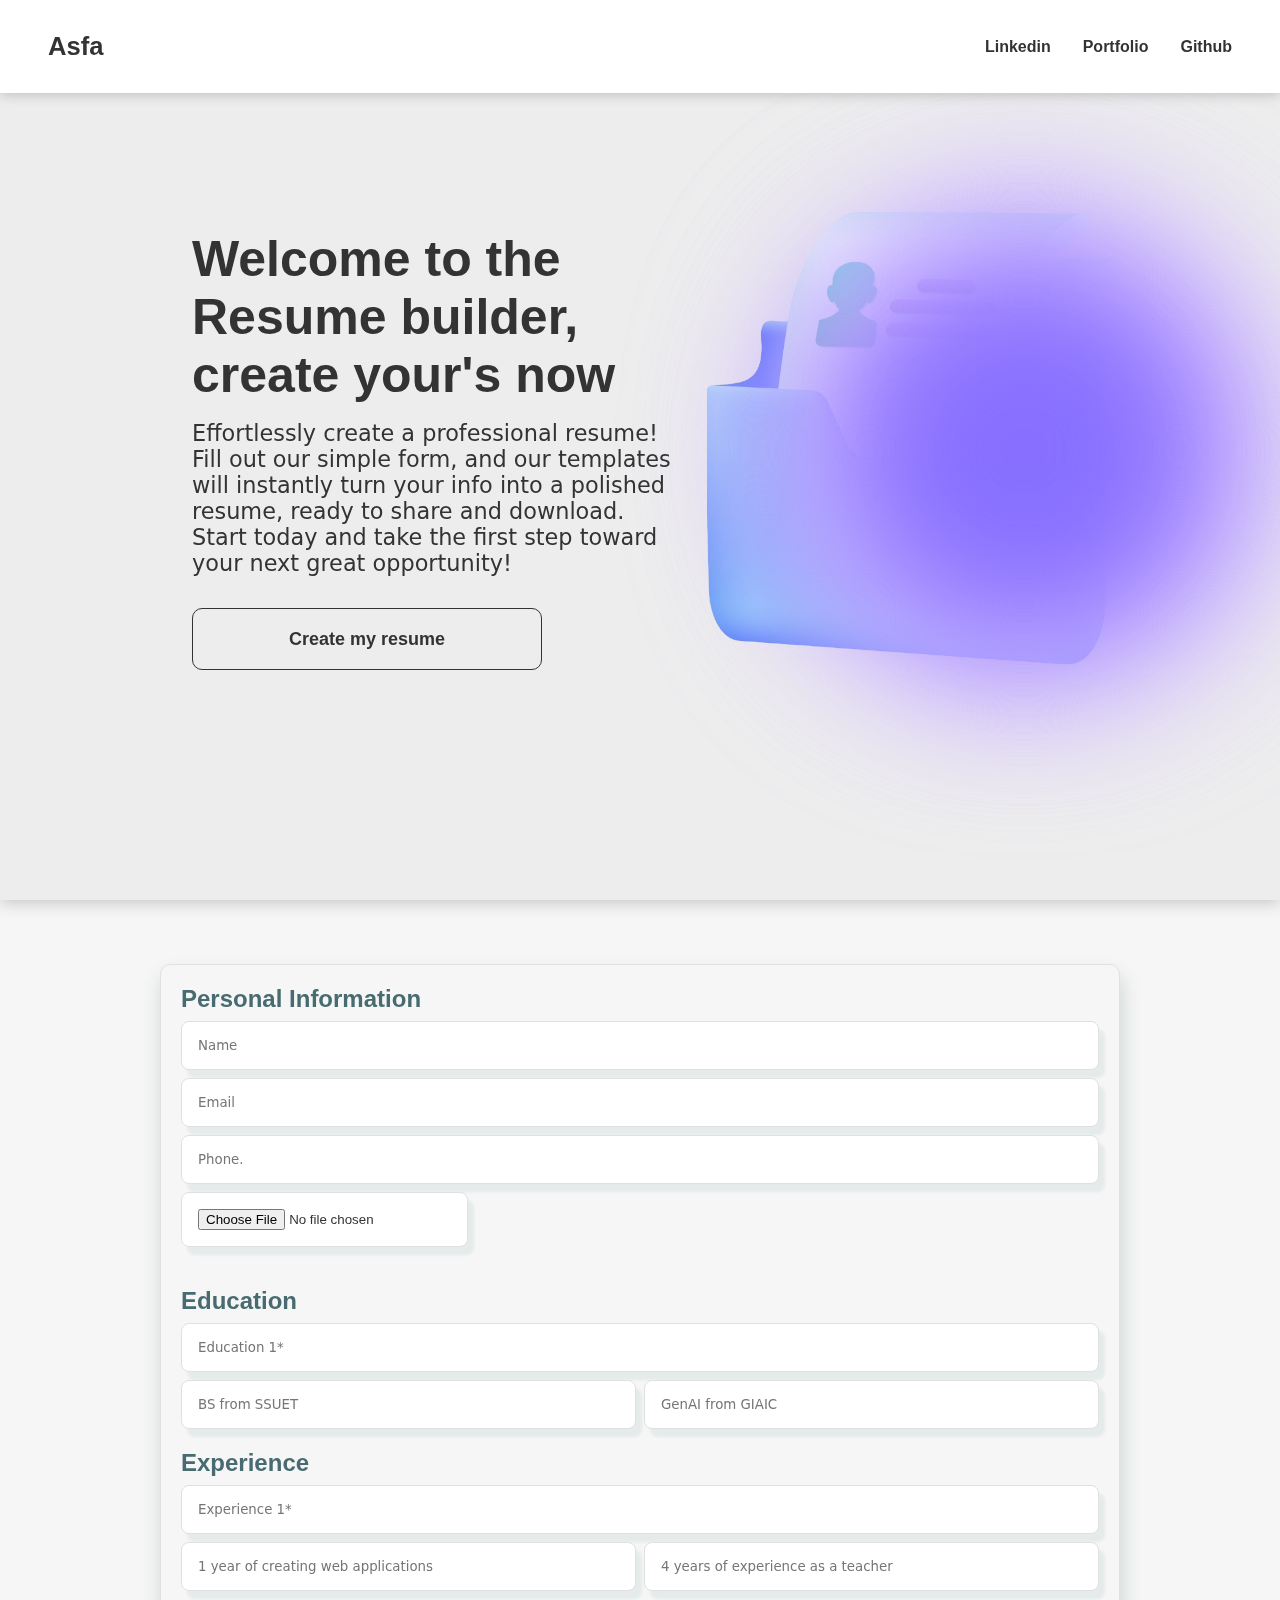
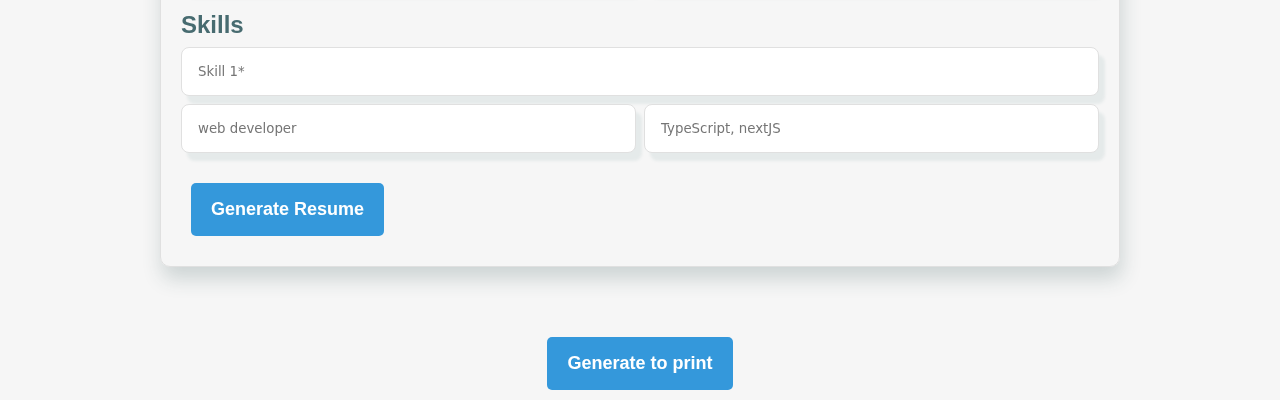
<file: index.html>
<!DOCTYPE html>
<html lang="en">

<head>
    <meta charset="UTF-8">
    <meta name="viewport" content="width=device-width, initial-scale=1*.0">
    <title>Interactive Resume Builder</title>
    <link rel="stylesheet" href="style.css">
    <link rel="stylesheet" href="template.css">
</head>

<body>
    <div class="section-one">
        <div class="blobs">
            <div class="blob a">a</div>
            <div class="blob b">b</div>
            <div class="blob c">c</div>
        </div>
        <nav class="head">
            <h3>Asfa</h3>
            <nav>
                <a href=""><span>Linkedin</span></a>
                <a href=""><span>Portfolio</span></a>
                <a href=""><span>Github</span></a>
            </nav>
        </nav>
        <div class="cont">
            <div class="introduction">
                <h1 class="">Welcome to the Resume builder, create your&apos;s now</h1>
                <p>
                    Effortlessly create a professional resume! Fill out our simple form, and our templates will
                    instantly turn your info into a polished resume, ready to share and download. Start today and take
                    the first step toward your next great opportunity!
                </p>
                <a href="#resumeForm"><button class="scaler">Create my resume</button></a>
            </div>
            <div class="imageCont upDownAnim">
                <img src="resume.png" alt="resume.png">
            </div>
        </div>
    </div>

    <form id="resumeForm">
        <div class="fieldset">
            <h2>Personal Information</h2>
            <inputsContainer class="fieldset">
                <input type="text" id="name" placeholder="Name" required>
                <input type="email" id="email" placeholder="Email" required>
                <input type="tel" id="phone" name="phone" placeholder="Phone." required>
                <input type="file" id="imageInp" name="image" placeholder="Phone.">
            </inputsContainer>
        </div>
        <div class="fieldset">
            <h2>Education</h2>
            <textarea id="education1" placeholder="Education 1*" rows="1" required></textarea>
            <div class="extra-input-fields-cont">
                <textarea id="education2" rows="1" placeholder="BS from SSUET"></textarea>
                <textarea id="education3" rows="1" placeholder="GenAI from GIAIC"></textarea>
            </div>
        </div>
        <div class="fieldset">
            <h2>Experience</h2>
            <textarea id="experience1" placeholder="Experience 1*" rows="1" required></textarea>
            <div class="extra-input-fields-cont">
                <textarea id="experience2" rows="1" placeholder="1 year of creating web applications"></textarea>
                <textarea id="experience3" rows="1" placeholder="4 years of experience as a teacher"></textarea>
            </div>
        </div>
        <div class="fieldset">
            <h2>Skills</h2>
            <textarea id="skills1" placeholder="Skill 1*" rows="1" required></textarea>
            <div class="extra-input-fields-cont">
                <textarea id="skills2" rows="1" placeholder="web developer"></textarea>
                <textarea id="skills3" rows="1" placeholder="TypeScript, nextJS"></textarea>
            </div>
        </div>
        <button type="submit" class="generateBtn">Generate Resume</button>
    </form>

    <div id="resumeOutput"></div>
    <button id="printBtn">Generate to print</button>

    <script src="script.js"></script>
</body>

</html>
</file>
<file: style.css>
* {
    margin: 0;
    padding: 0;
    box-sizing: border-box;
}

body {
    width: 100%;
    height: 100%;
    font-family: 'Poppins', sans-serif;
    background-color: #F6F6F6;
    color: #333;
    display: flex;
    justify-content: center;
    align-items: center;
    min-height: 100vh;
    flex-direction: column;
}

@media print {
    @page {
        margin: 0cm;
    }

    .section-one,
    #resumeForm,
    #printBtn {
        display: none;
    }

    .container {
        width: 100%;
    }

    #resumeOutput {
        margin-top: 0 !important;
        width: 100% !important;
        height: 100% !important;
        display: block !important;
    }

    .template {
        width: 100% !important;
        height: 100% !important;
        margin: 0;
    }
}

/* animations  */

.upDownAnim {
    animation: up-down 2.5s infinite;
}

@keyframes up-down {
    0% {
        transform: translateY(0%);
    }

    50% {
        transform: translateY(3%);
    }

    100% {
        transform: translateY(0%);
    }
}

.scaler {
    transform: scale(1);
    transition: transform 0.3s ease;
}

.scaler:hover {
    transform: scale(1.02);
}

/* header */

.head {
    width: 100%;
    display: flex;
    justify-content: space-between;
    align-items: center;
    padding: 2rem 3rem;
    background: white;
    box-shadow: 0 2px 12px silver;
    position: fixed;
    top: 0;
    left: 0;
    z-index: 10;
}

.head h3 {
    font-size: 1.6rem;
}

.head nav {
    display: flex;
    gap: 2rem;
    font-weight: bold;
}

.head nav a {
    text-decoration: none;
    color: #333;
    transition: color 0.1s ease;

    &:hover {
        color: #adadad;
    }
}

/* intro page  */

.introduction {
    z-index: 2;
    width: 800px;
    padding: 2rem;
}

.introduction h1 {
    font-size: 50px;
    color: #333;
}

.introduction p {
    margin: 1rem 0 2rem 0;
    font-size: 1.4rem;
    font-weight: 300;
    font-family: system-ui, -apple-system, BlinkMacSystemFont, 'Segoe UI', Roboto, Oxygen, Ubuntu, Cantarell, 'Open Sans', 'Helvetica Neue', sans-serif;
}

.introduction button {
    color: #333;
    font-size: large;
    font-weight: 600;
    padding: 1.2rem 6rem;
    border-radius: 10px;
    border: 1px solid #333;
    background: transparent;
    transition: color 0.1s ease, background-color 0.1s ease;

    &:hover {
        background-color: #333;
        color: #EDEDED;
    }
}

.section-one .cont .imageCont {
    width: fit-content;
    height: 70%;
}

.section-one .cont .imageCont img {
    width: 100%;
    height: 100%;
    object-fit: cover;
}

/* gdfgdsfgsdfgsdfg=================dfhsghsgsfgsghsfh */

#resumeOutput {
    margin-top: 60px;
}

.section-one {
    width: 100%;
    height: 100vh;
    position: relative;
    overflow: hidden;
    background: #EDEDED;
    box-shadow: 0 2px 16px silver;
}

.section-one:after {
    content: "";
    width: 100%;
    height: 100vh;
    background: url("https://i.imgur.com/PsjPzdO.png");
    background-size: 200px;
    mix-blend-mode: overlay;
    position: absolute;
    top: 0;
    left: 0;
    z-index: -10;
}

/* this (pink blue) blob is copied from a web  */
.section-one .blobs {
    z-index: 0;
    width: 50vh;
    height: 50vh;
    display: block;
    position: absolute;
    top: 50%;
    left: 80%;
    transform: translate(-50%, -50%);
}

.section-one .blobs .blob {
    width: 100%;
    height: 100%;
    border-radius: 100%;
    position: absolute;
    background-color: #8ceeff;
    mix-blend-mode: multiply;
    filter: blur(80px);
}

.section-one .blobs .blob.a {
    background-color: #fdb6ff;
    -webkit-animation: circular2 40s linear infinite;
    animation: circular2 40s linear infinite;
}

.section-one .blobs .blob.b {
    background-color: #f7a4ff;
    -webkit-animation: circular 20s linear infinite;
    animation: circular 20s linear infinite;
}

.section-one .blobs .blob.c {
    -webkit-animation: circular 60s linear infinite;
    animation: circular 60s linear infinite;
}

@-webkit-keyframes circular {
    0% {
        transform: translate(0, -150px);
    }

    25% {
        transform: translate(150px, 0);
    }

    50% {
        transform: translate(0, 150px);
    }

    75% {
        transform: translate(-150px, 0);
    }

    100% {
        transform: translate(0, -150px);
    }
}

@keyframes circular {
    0% {
        transform: translate(0, -150px);
    }

    25% {
        transform: translate(150px, 0);
    }

    50% {
        transform: translate(0, 150px);
    }

    75% {
        transform: translate(-150px, 0);
    }

    100% {
        transform: translate(0, -150px);
    }
}

@-webkit-keyframes circular2 {
    0% {
        transform: translate(0, 150px);
    }

    25% {
        transform: translate(-150px, 0);
    }

    50% {
        transform: translate(0, -150px);
    }

    75% {
        transform: translate(150px, 0);
    }

    100% {
        transform: translate(0, 150px);
    }
}

@keyframes circular2 {
    0% {
        transform: translate(0, 150px);
    }

    25% {
        transform: translate(-150px, 0);
    }

    50% {
        transform: translate(0, -150px);
    }

    75% {
        transform: translate(150px, 0);
    }

    100% {
        transform: translate(0, 150px);
    }
}
/* this (pink blue) blob is copied from a web ↑ */

.section-one .cont {
    width: 75%;
    height: 100%;
    margin: auto;
    display: flex;
    justify-content: space-evenly;
    align-items: center;
}

.template {
    min-height: 80vh;
    width: 100%;
}

h1,
h2 {
    margin: 0;
    color: #476b70;
}

.generateBtn,
#printBtn {
    display: inline-block;
    padding: 16px 20px;
    margin: 10px;
    font-size: 18px;
    font-weight: 600;
    color: #fff;
    background-color: #3498db;
    border: none;
    border-radius: 5px;
    text-decoration: none;
    text-align: center;
    transition: background-color 0.3s ease;
    cursor: pointer;

    &:hover {
        background-color: #218838;
        box-shadow: 6px 6px 3px #afcdaf;
    }

    &:active {
        background-color: #133750;
    }
}

fieldset {
    border: 1px solid #ccc;
    border-radius: 8px;
    padding: 10px;
    margin-bottom: 20px;
}

legend {
    font-weight: bold;
    padding: 0 10px;
    color: #333;
}

label {
    display: block;
    margin: 10px 0 5px;
}

input[type='file'] {
    width: fit-content;
    background: white;
}

input,
textarea {
    width: 100%;
    padding: 16px;
    border: 1px solid #e0e0e0;
    border-radius: 8px;
    box-sizing: border-box;
    resize: none;
    box-shadow: 6px 8px 3px #e5eaea;
    transform: scale(1);
    transition: transform 0.3s ease;

    &::placeholder {
        font-family: system-ui, -apple-system, BlinkMacSystemFont, 'Segoe UI', Roboto, Oxygen, Ubuntu, Cantarell, 'Open Sans', 'Helvetica Neue', sans-serif;
    }

    &:focus {
        outline: none;
        transform: scale(1.005);
    }

    &::-webkit-scrollbar {
        display: none;
    }
}

.extra-input-fields-cont {
    display: flex;
    gap: 8px;
}

.extra-input-fields-cont textarea {
    width: 50%;
}

#resumeForm {
    width: 75%;
    border: 1px solid #e0e0e0;
    border-radius: 10px;
    padding: 20px;
    margin-top: 4rem;
    box-shadow: 2px 12px 20px #cdd4d4;
}

#resumeForm .fieldset {
    display: flex;
    flex-direction: column;
    gap: 8px;
    margin-bottom: 20px;
}

@media screen and (max-width: 1024px) {
    .section-one .cont {
        margin-top: 8rem;
        display: block;
        text-align: center;
        width: 80%;
        z-index: 10;
    }

    .section-one .cont .imageCont {
        height: 30%;
        margin: auto;
    }

    .introduction {
        width: 100%;
        padding: 12px;
        z-index: 10;
    }

    .introduction h1 {
        line-height: 2.7rem;
    }

    .section-one .blobs {
        top: 90%;
        left: 50%;
    }

    .template {
        width: 100%;
    }

    #resumeForm {
        width: 95%;
        margin: auto;
        margin-top: 2.5rem;
    }
}

@media (max-width: 760px) {
    header {
        padding: 15px 0;
    }

    .container {
        padding: 10px;
    }

    .profile-picture {
        width: 100px;
        height: 100px;
    }

    h1 {
        font-size: 1.2em;
    }

    h2 {
        font-size: 1.1em;
    }

    section {
        padding: 10px;
    }

    #resumeForm {
        width: 100%;
        padding: 16px;
    }

    button {
        padding: 10px 20px;
        margin: 10px;
        font-size: 16px;
    }

    .section-one .cont {
        width: 100%;
    }
}

@media screen and (max-width: 440px) {
    .head {
        padding: 1.2rem 1rem;
    }

    .head nav {
        gap: 0.5rem;
        font-size: 0.9rem;
    }

    .head h3 {
        font-size: 1.2rem;
    }

    .introduction h1 {
        font-size: 2.3rem;
        line-height: 2rem;
    }

    .introduction p {
        font-size: 1rem;
        margin: 0.9rem 0;
    }

    .introduction button {
        padding: 1rem 2rem;
    }

    .section-one .cont {
        margin-top: 6rem;
    }

    #resumeForm {
        padding: 16px;
    }

    #resumeForm .fieldset,
    .extra-input-fields-cont {
        gap: 4px;
    }

    .generateBtn,
    #printBtn{
        padding: 0.7rem 1rem;
        font-size: medium;
    }
}
</file>
<file: template.css>
* {
    box-sizing: border-box;
    margin: 0;
    padding: 0;
    font-family: Arial, sans-serif;
  }
  
  body {
    display: flex;
    justify-content: center;
  }

  .resume {
    width: 800px;
    height: 80vh;
    background-color: #fff;
    padding: 20px;
    border-radius: 8px;
    box-shadow: 0 0 10px rgba(0, 0, 0, 0.1);
  }

  .header {
    display: flex;
    align-items: center;
    justify-content: space-between;
    margin-bottom: 20px;
  }

  .header img {
    width: 8rem;
    height: 8rem;
    border-radius: 50%;
    margin-right: 20px;
    border: 1px solid black;
  }

  .header h1 {
    font-size: 2.5rem;
    color: #333;
  }

  .header p {
    color: #666;
    font-size: 14px;
  }

  .contact-info {
    margin-bottom: 20px;
  }

  .contact-info p {
    color: #666;
    font-size: 14px;
  }

  .section {
    margin-bottom: 20px;
  }

  .section h2 {
    font-size: 20px;
    color: #333;
    margin-bottom: 10px;
    border-bottom: 2px solid #333;
    padding-bottom: 5px;
  }

  .section p {
    color: #666;
    font-size: 14px;
    line-height: 1.6;
  }

  .skills {
    display: flex;
    flex-wrap: wrap;
    gap: 10px;
  }

  .skills span {
    background-color: #e0e4e9;
    color: #333;
    padding: 8px 12px;
    border-radius: 16px;
    font-size: 14px;
  }
</file>
